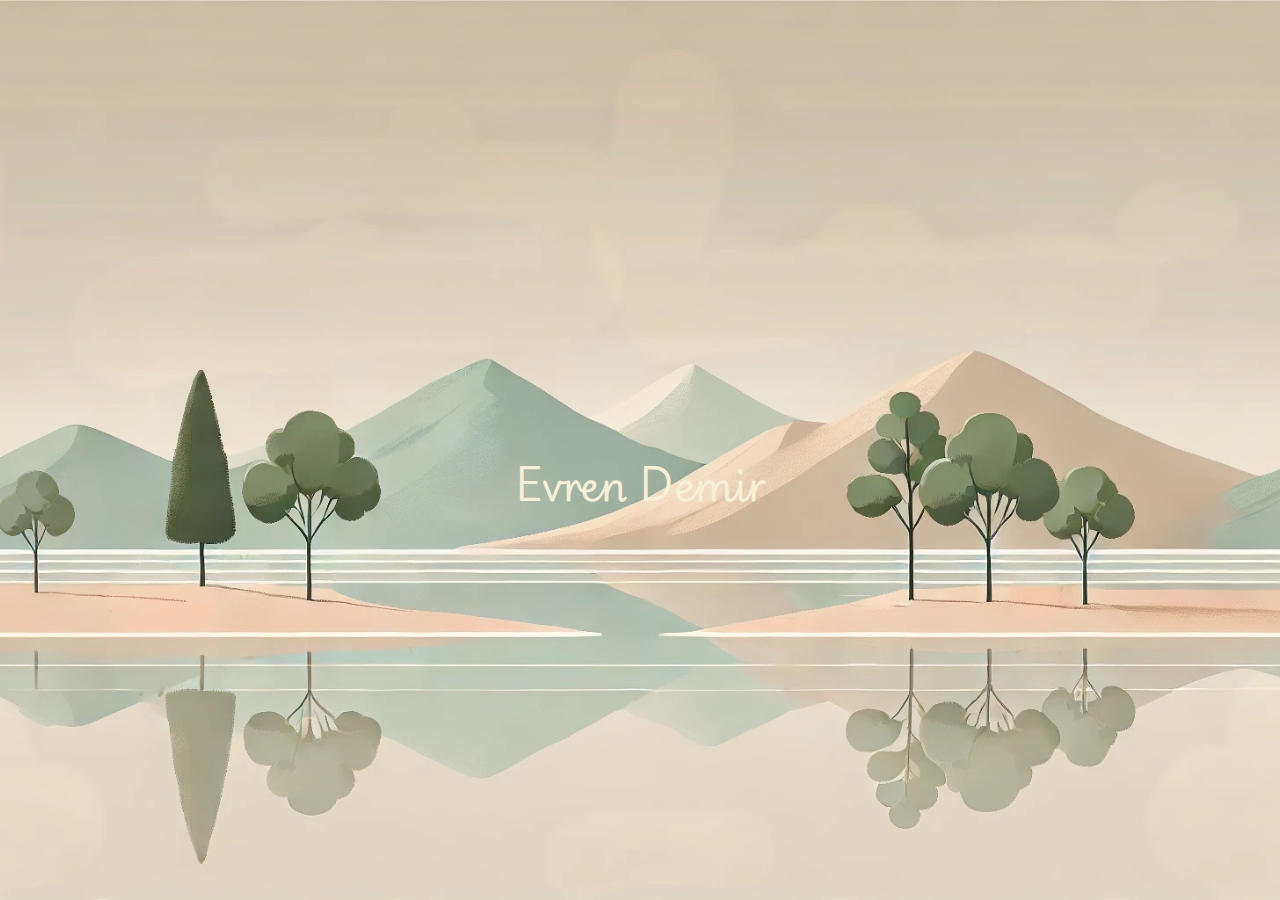
<file: index.html>
<!DOCTYPE html>
<html lang="en">
<head>
    <meta charset="UTF-8">
    <meta name="viewport" content="width=device-width, initial-scale=1.0">
    <title>Evren Demir - Home</title>
    
    <!-- Load Google Fonts -->
    <link href="https://fonts.googleapis.com/css2?family=Poppins:wght@400;600&display=swap" rel="stylesheet">
    <link href="https://fonts.googleapis.com/css2?family=Kaushan+Script&family=Playwrite+GB+S:wght@100;400&display=swap" rel="stylesheet">
    <link rel="icon" type="image/svg+xml" href="/SVG/logo.svg">
    <link rel="icon" type="image/png" href="favicon.png">
    
    <link rel="stylesheet" href="css/index.css">
</head>
<body>
    <div class="background-container">
        
    </div>
    
    <!-- Initial name that fades and slides to the top -->
    <div class="name playwrite-gb-s" id="name">Evren Demir</div>
    
    <!-- Rotated SVG animation of merged E and G symbol with gradient -->
    <div class="symbol-container" id="name-svg" style="display: none;">
        <svg viewBox="0 0 150 150" xmlns="http://www.w3.org/2000/svg">
            <defs>
                <linearGradient id="gradient1" x1="0%" y1="0%" x2="100%" y2="0%">
                    <stop offset="0%" style="stop-color:rgb(255,0,0);stop-opacity:0.80" />
                    <stop offset="100%" style="stop-color:rgb(56,182,255);stop-opacity:0.80" />
                </linearGradient>
            </defs>
            <g transform="rotate(-45 70 20)">
                <path class="symbol-path" d="M72.5,10 L50,10 L50,50 L72.5,50 L72.5,70 H32.5 V30 H65" 
                      fill="none" stroke="url(#gradient1)" stroke-width="6" stroke-linecap="round" stroke-linejoin="round" />
            </g>
        </svg>
    </div>

    <div class="action-buttons" id="action-buttons" style="display: none;">
        <button class="action-button" id="download-resume">Download CV</button>
        <button class="action-button" id="see-profile">See Profile</button>
    </div>
    
    <!-- Modal for Download Resume -->
    <div class="modal" id="resume-modal">
        <div class="modal-content">
            <span class="close-modal" id="close-modal">&times;</span>
            <h2>Select a Resume to Download</h2>
            <ul>
                <li><a href="/resumes/Evren-Demir-english-resume.pdf"  download>                     
                    <img src="/images/united-kingdom.png" alt="UK Icon" class="resume-icon">
                    English-Resume.pdf</a></li>
                <li><a href="/resumes/Evren-Demir-dutch-resume.pdf" download>                     
                    <img src="/images/belgium.png" alt="Dutch Icon"  class="resume-icon">
                Dutch-Resume.pdf</a></li>
                <li><a href="/resumes/Evren-Demir-german-resume.pdf" download>                    
                    <img src="/images/germany.png" alt="German Icon" class="resume-icon">
                    German-Resume.pdf</a></li>
            </ul>
        </div>
    </div>
    
    
    
    <!-- <div class="grid-container">
        <div class="grid-item item1">Item 1</div>
        <div class="grid-item item2">Item 2</div>
        <div class="grid-item item3">Item 3</div>
        <div class="grid-item item4">Item 4</div>
        <div class="grid-item item5">Item 5</div>
        <div class="grid-item item6">Item 6</div>
    </div> -->
    
    <script src="JS/index.js"></script>
</body>
</html>

    
    
    <!-- Rotated SVG animation of merged E and G symbol with gradient -->
    <!-- <div class="symbol-container">
        <svg viewBox="0 0 400 400" xmlns="http://www.w3.org/2000/svg">
             
            <defs>
                <linearGradient id="gradient1" x1="0%" y1="0%" x2="100%" y2="0%">
                    <stop offset="0%" style="stop-color:rgb(255,0,0);stop-opacity:1" />
                    <stop offset="100%" style="stop-color:rgb(56,182,255);stop-opacity:1" />
                </linearGradient>
            </defs>
            
            <g transform="rotate(-45 70 50)">
                <path class="symbol-path" d="M72.5,10 L50,10 L50,50 L72.5,50 L72.5,70 H32.5 V30 H65" 
                      fill="none" stroke="url(#gradient1)" stroke-width="6" stroke-linecap="round" stroke-linejoin="round" />
            </g>
        </svg>
    </div>
     -->
</file>
<file: css/index.css>
/* General reset */
* {
    margin: 0;
    padding: 0;
    box-sizing: border-box;
}

body, html {
    height: 100%;
    font-family: Arial, sans-serif;
    overflow: hidden;
    background-color: #f0f0f0;
}

/* Initial name styling */
.name {
    font-size: 2rem; /* Fixed size for the initial state to prevent inconsistencies */
    opacity: 0; /* Start invisible */
    position: absolute;
    top: 50%; /* Centered vertically */
    left: 50%;
    transform: translate(-50%, 0); /* Centered horizontally */
    transition: opacity 3s ease, top 4s ease; /* Smooth transitions */
    z-index: 10; /* Ensure name is above the background */
    white-space: nowrap; /* Prevent line wrapping */

}

/* Final position at the top */
.name.at-top {
    top: 3%; /* Adjust for different screen sizes */
    transform: translateX(-50%); /* Adjust horizontal centering */
    font-size: clamp(2rem, 1vw, 3em); /* Responsive font size applied after transition */
    opacity: 1; /* Ensure it stays visible */
    transition: opacity 3s ease, top 4s ease, font-size 0.6s linear; /* Font size snaps after transition */
    white-space: nowrap; /* Prevent line wrapping */

}


/* SVG symbol container */
.symbol-container {
    position: absolute;
    top: calc(100px + 2rem);
    left: 50%;
    transform: translate(-50%, 0);
    z-index: 10;
    width: clamp(150px, 10vw, 250px); /* Responsive SVG size */
    height: clamp(150px, 10vw, 250px); /* Responsive SVG size */
    opacity: 1;
    animation: moveUpDown 3s ease-in-out infinite; /* Infinite vertical animation */

    
}

/* Vertical movement animation */
@keyframes moveUpDown {
    0% { transform: translate(-50%, 0); }
    50% { transform: translate(-50%, -30px); }
    100% { transform: translate(-50%, 0); }
}

/* Symbol path animation */
.symbol-path {
    fill: none;
    stroke: url(#gradient1);
    stroke-width: 6;
    stroke-linecap: round;
    stroke-linejoin: round;
    stroke-dasharray: 700;
    stroke-dashoffset: 700;
    animation: drawSymbol 7s ease forwards;
}

@keyframes drawSymbol {
    to { stroke-dashoffset: 0; }
}



/* Full-screen background */
.background-container {
    position: relative;
    width: 100vw;
    height: 100vh;
    background-image: url('/images/image3.webp');
    background-size: cover;
    background-position: center;
    background-repeat: no-repeat;
}



.playwrite-gb-s {
    font-family: "Playwrite GB S", cursive;
    font-optical-sizing: auto;
    font-weight: 400;
    font-style: initial;
    font-size: 2.5em;
    color: rgb(247, 240, 216);
}

/* Container for buttons */
.action-buttons {
    display: flex;
    justify-content: center;
    gap: 2rem;
    margin-top: 1rem; /* Space between SVG and buttons */
    position: absolute;
    top: 50%; /* Adjust this based on the SVG size */
    left: 50%;
    transform: translate(-50%, 0); /* Center horizontally */
    opacity: 0;
    transition: opacity 1s ease-in-out; /* Fade-in effect */
}

/* Style for each button */
.action-button {
    font-family: "Playwrite GB S", cursive;
    font-size: clamp(0.9rem, 1vw, 1rem);
    padding: 0.6rem 3rem;
    background-color: rgb(113, 135, 163);
    color: rgb(247, 240, 216);
    border-radius: 10px;
    cursor: pointer;
    opacity: 0.8;
    transition: transform 0.2s ease, opacity 0.2s ease;
    border: none;
}

.action-button:hover {
    transform: scale(1.05);
    opacity: 1;
}

/* Modal styling */
.modal {
    font-family: "Roboto";
    display: none; /* Hidden by default */
    position: fixed;
    top: 0;
    left: 0;
    width: 100%;
    height: 100%;
    background-color: rgba(0, 0, 0, 0.6);
    z-index: 1000;
    justify-content: center;
    align-items: center;
    opacity: 0.8;
}

.modal-content {
    background-color: white;
    padding: 2rem;
    border-radius: 10px;
    text-align: center;
    max-width: 400px;
    width: 90%;
}

.modal-content h2 {
    font-size: 1.5rem;
    margin-bottom: 1rem;
}

.modal-content ul {
    list-style: none;
    padding: 0;
    margin: 0;
}
.modal-content ul li {
    margin: 10px 0; /* Add spacing between list items */
}

.modal-content li {
    margin: 1rem 0;
}

.modal-content a {
    text-decoration: none;
    color: #007bff;
    font-weight: bold;
}

.modal-content a:hover {
    text-decoration: underline;
}

/* Close button */
.close-modal {
    position: absolute;
    top: 10px;
    right: 10px;
    font-size: 2rem;
    cursor: pointer;
}


/* Icon styles */
.resume-icon {
    display: inline-block; /* Ensure the icon aligns like text */
    width: 20px; /* Set a consistent width */
    height: 20px; /* Set a consistent height */
    margin-right: 10px; /* Add spacing between the icon and text */
    object-fit: contain; /* Ensure the icon fits within its bounding box */
    vertical-align: middle; /* Align icon with the text */
}

/* Responsive adjustments for smaller screens */

/* Adjustments for smaller screens */
@media (max-width: 768px) {
    .action-buttons {
        padding: 0 30%; /* Increase left/right space on smaller screens */
        gap: 2rem; /* Reduce spacing between buttons */
    }

    .action-button {
        width: 100%; /* Buttons take full width of the container */
        font-size: clamp(0.9rem, 1.5vw, 1.2rem); /* Adjust font size for smaller devices */
        padding: 0.8rem 2rem; /* Reduce vertical padding for smaller screens */
        white-space: nowrap;    
    }

}

/* Adjustments for smaller screens */
@media (max-height: 500px) {
    .action-buttons {
        padding: 0 60%; /* Increase left/right space on smaller screens */
        gap: 2rem; /* Reduce spacing between buttons */
        margin-top: 6rem;
    }

    .action-button {
        width: 100%; /* Buttons take full width of the container */
        font-size: clamp(0.9rem, 1.5vw, 1.2rem); /* Adjust font size for smaller devices */
        padding: 0.8rem 2rem; /* Reduce vertical padding for smaller screens */
        white-space: nowrap;    
    }

}
</file>
